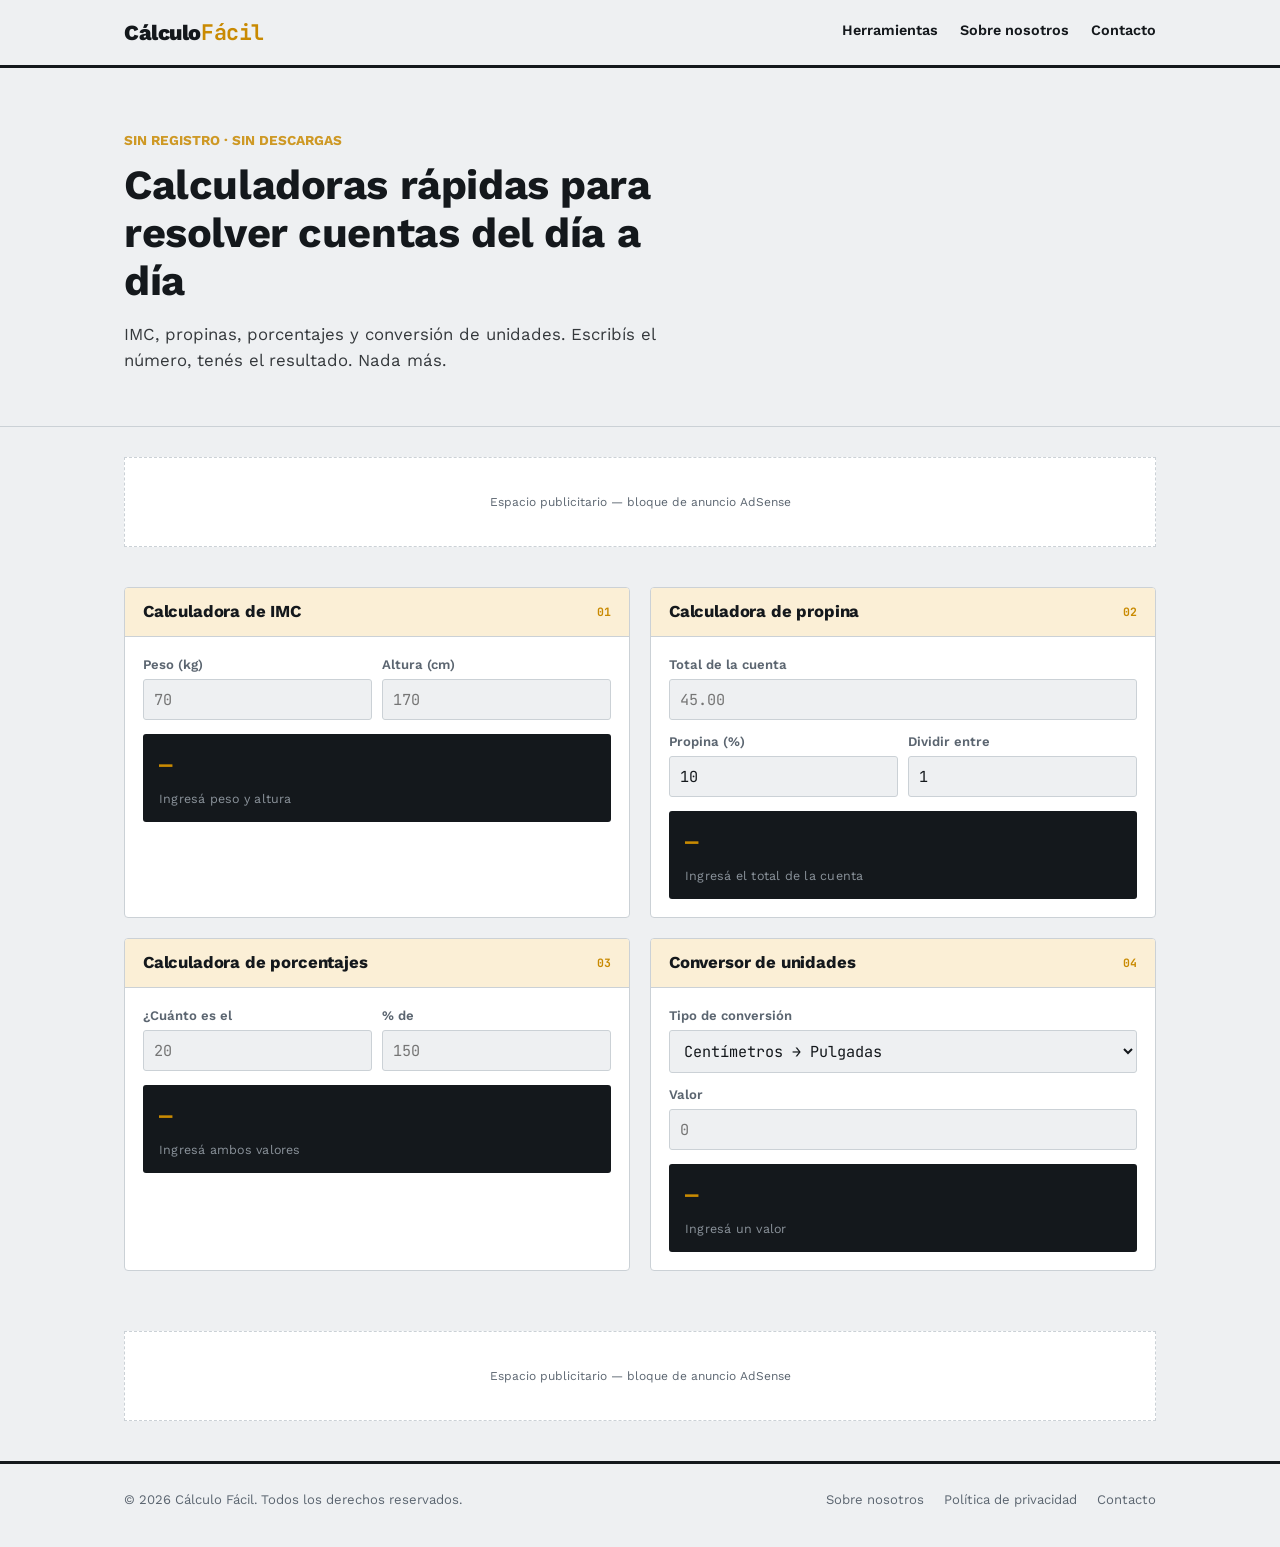
<file: index.html>
<!DOCTYPE html>
<html lang="es">
<head>
<meta charset="UTF-8">
<meta name="viewport" content="width=device-width, initial-scale=1.0">
<title>Cálculo Fácil — Calculadoras rápidas para el día a día</title>
<meta name="description" content="Calculadoras online gratis: IMC, propina, porcentajes y conversor de unidades. Rápidas, simples y sin registro.">
<meta name="google-site-verification" content="FbbujboDJ_XddHBj0JO3lY9zB1nyXX_YMW6J2IAsFV0" />
<link rel="preconnect" href="https://fonts.googleapis.com">
<link href="https://fonts.googleapis.com/css2?family=Work+Sans:wght@400;600;700;800&family=JetBrains+Mono:wght@400;700&display=swap" rel="stylesheet">
<link rel="stylesheet" href="style.css">

<script async src="https://pagead2.googlesyndication.com/pagead/js/adsbygoogle.js?client=ca-pub-8694256800195316" crossorigin="anonymous"></script>
</head>
<body>

<header class="site-header">
  <div class="wrap">
    <a class="logo" href="index.html">Cálculo<span class="mono">Fácil</span></a>
    <nav class="site-nav">
      <a href="index.html#herramientas">Herramientas</a>
      <a href="about.html">Sobre nosotros</a>
      <a href="contact.html">Contacto</a>
    </nav>
  </div>
</header>

<section class="hero">
  <div class="wrap">
    <p class="tick">SIN REGISTRO · SIN DESCARGAS</p>
    <h1>Calculadoras rápidas para resolver cuentas del día a día</h1>
    <p>IMC, propinas, porcentajes y conversión de unidades. Escribís el número, tenés el resultado. Nada más.</p>
  </div>
</section>

<div class="ad-slot">
  <div class="ad-inner">Espacio publicitario — bloque de anuncio AdSense</div>
</div>

<div class="wrap" id="herramientas">
  <div class="tool-grid">

    <!-- Calculadora de IMC -->
    <div class="tool">
      <div class="tool-head">
        <h2>Calculadora de IMC</h2>
        <span class="id mono">01</span>
      </div>
      <div class="tool-body">
        <div class="field inline">
          <div>
            <label for="imc-peso">Peso (kg)</label>
            <input type="number" id="imc-peso" placeholder="70" min="0" step="0.1">
          </div>
          <div>
            <label for="imc-altura">Altura (cm)</label>
            <input type="number" id="imc-altura" placeholder="170" min="0" step="0.1">
          </div>
        </div>
        <div class="readout" id="imc-resultado">—<span class="hint" style="display:block;margin-top:6px;">Ingresá peso y altura</span></div>
      </div>
    </div>

    <!-- Calculadora de propina -->
    <div class="tool">
      <div class="tool-head">
        <h2>Calculadora de propina</h2>
        <span class="id mono">02</span>
      </div>
      <div class="tool-body">
        <div class="field">
          <label for="tip-cuenta">Total de la cuenta</label>
          <input type="number" id="tip-cuenta" placeholder="45.00" min="0" step="0.01">
        </div>
        <div class="field inline">
          <div>
            <label for="tip-porcentaje">Propina (%)</label>
            <input type="number" id="tip-porcentaje" placeholder="10" min="0" step="1" value="10">
          </div>
          <div>
            <label for="tip-personas">Dividir entre</label>
            <input type="number" id="tip-personas" placeholder="1" min="1" step="1" value="1">
          </div>
        </div>
        <div class="readout" id="tip-resultado">—<span class="hint" style="display:block;margin-top:6px;">Ingresá el total de la cuenta</span></div>
      </div>
    </div>

    <!-- Calculadora de porcentajes -->
    <div class="tool">
      <div class="tool-head">
        <h2>Calculadora de porcentajes</h2>
        <span class="id mono">03</span>
      </div>
      <div class="tool-body">
        <div class="field inline">
          <div>
            <label for="pct-valor">¿Cuánto es el</label>
            <input type="number" id="pct-porcentaje" placeholder="20" min="0" step="0.1">
          </div>
          <div>
            <label for="pct-total">% de</label>
            <input type="number" id="pct-total" placeholder="150" min="0" step="0.01">
          </div>
        </div>
        <div class="readout" id="pct-resultado">—<span class="hint" style="display:block;margin-top:6px;">Ingresá ambos valores</span></div>
      </div>
    </div>

    <!-- Conversor de unidades -->
    <div class="tool">
      <div class="tool-head">
        <h2>Conversor de unidades</h2>
        <span class="id mono">04</span>
      </div>
      <div class="tool-body">
        <div class="field">
          <label for="conv-tipo">Tipo de conversión</label>
          <select id="conv-tipo">
            <option value="cm_in">Centímetros → Pulgadas</option>
            <option value="in_cm">Pulgadas → Centímetros</option>
            <option value="kg_lb">Kilogramos → Libras</option>
            <option value="lb_kg">Libras → Kilogramos</option>
            <option value="c_f">Celsius → Fahrenheit</option>
            <option value="f_c">Fahrenheit → Celsius</option>
          </select>
        </div>
        <div class="field">
          <label for="conv-valor">Valor</label>
          <input type="number" id="conv-valor" placeholder="0" step="0.01">
        </div>
        <div class="readout" id="conv-resultado">—<span class="hint" style="display:block;margin-top:6px;">Ingresá un valor</span></div>
      </div>
    </div>

  </div>
</div>

<div class="ad-slot">
  <div class="ad-inner">Espacio publicitario — bloque de anuncio AdSense</div>
</div>

<footer class="site-footer">
  <div class="wrap">
    <div>© 2026 Cálculo Fácil. Todos los derechos reservados.</div>
    <nav>
      <a href="about.html">Sobre nosotros</a>
      <a href="privacy-policy.html">Política de privacidad</a>
      <a href="contact.html">Contacto</a>
    </nav>
  </div>
</footer>

<script>
function num(el){ const v = parseFloat(el.value); return isNaN(v) ? null : v; }

// IMC
function calcularIMC(){
  const peso = num(document.getElementById('imc-peso'));
  const alturaCm = num(document.getElementById('imc-altura'));
  const out = document.getElementById('imc-resultado');
  if(peso === null || alturaCm === null || alturaCm <= 0){
    out.innerHTML = '—<span class="hint" style="display:block;margin-top:6px;">Ingresá peso y altura</span>';
    return;
  }
  const alturaM = alturaCm / 100;
  const imc = peso / (alturaM * alturaM);
  let categoria = '';
  if(imc < 18.5) categoria = 'Bajo peso';
  else if(imc < 25) categoria = 'Peso normal';
  else if(imc < 30) categoria = 'Sobrepeso';
  else categoria = 'Obesidad';
  out.innerHTML = imc.toFixed(1) + '<span class="hint" style="display:block;margin-top:6px;">' + categoria + ' · Esto es orientativo, no reemplaza una evaluación médica</span>';
}
document.getElementById('imc-peso').addEventListener('input', calcularIMC);
document.getElementById('imc-altura').addEventListener('input', calcularIMC);

// Propina
function calcularPropina(){
  const cuenta = num(document.getElementById('tip-cuenta'));
  const pct = num(document.getElementById('tip-porcentaje')) ?? 0;
  const personas = num(document.getElementById('tip-personas')) || 1;
  const out = document.getElementById('tip-resultado');
  if(cuenta === null){
    out.innerHTML = '—<span class="hint" style="display:block;margin-top:6px;">Ingresá el total de la cuenta</span>';
    return;
  }
  const propina = cuenta * (pct/100);
  const total = cuenta + propina;
  const porPersona = total / personas;
  out.innerHTML = porPersona.toFixed(2) + '<span class="unit">por persona</span><span class="hint" style="display:block;margin-top:6px;">Propina: ' + propina.toFixed(2) + ' · Total: ' + total.toFixed(2) + '</span>';
}
['tip-cuenta','tip-porcentaje','tip-personas'].forEach(id => document.getElementById(id).addEventListener('input', calcularPropina));

// Porcentaje
function calcularPorcentaje(){
  const pct = num(document.getElementById('pct-porcentaje'));
  const total = num(document.getElementById('pct-total'));
  const out = document.getElementById('pct-resultado');
  if(pct === null || total === null){
    out.innerHTML = '—<span class="hint" style="display:block;margin-top:6px;">Ingresá ambos valores</span>';
    return;
  }
  const resultado = total * (pct/100);
  out.innerHTML = resultado.toFixed(2) + '<span class="hint" style="display:block;margin-top:6px;">' + pct + '% de ' + total + '</span>';
}
['pct-porcentaje','pct-total'].forEach(id => document.getElementById(id).addEventListener('input', calcularPorcentaje));

// Conversor
function calcularConversion(){
  const tipo = document.getElementById('conv-tipo').value;
  const valor = num(document.getElementById('conv-valor'));
  const out = document.getElementById('conv-resultado');
  if(valor === null){
    out.innerHTML = '—<span class="hint" style="display:block;margin-top:6px;">Ingresá un valor</span>';
    return;
  }
  let resultado, unidad;
  switch(tipo){
    case 'cm_in': resultado = valor / 2.54; unidad = 'in'; break;
    case 'in_cm': resultado = valor * 2.54; unidad = 'cm'; break;
    case 'kg_lb': resultado = valor * 2.20462; unidad = 'lb'; break;
    case 'lb_kg': resultado = valor / 2.20462; unidad = 'kg'; break;
    case 'c_f': resultado = (valor * 9/5) + 32; unidad = '°F'; break;
    case 'f_c': resultado = (valor - 32) * 5/9; unidad = '°C'; break;
  }
  out.innerHTML = resultado.toFixed(2) + '<span class="unit">' + unidad + '</span>';
}
document.getElementById('conv-valor').addEventListener('input', calcularConversion);
document.getElementById('conv-tipo').addEventListener('change', calcularConversion);
</script>

</body>
</html>
</file>
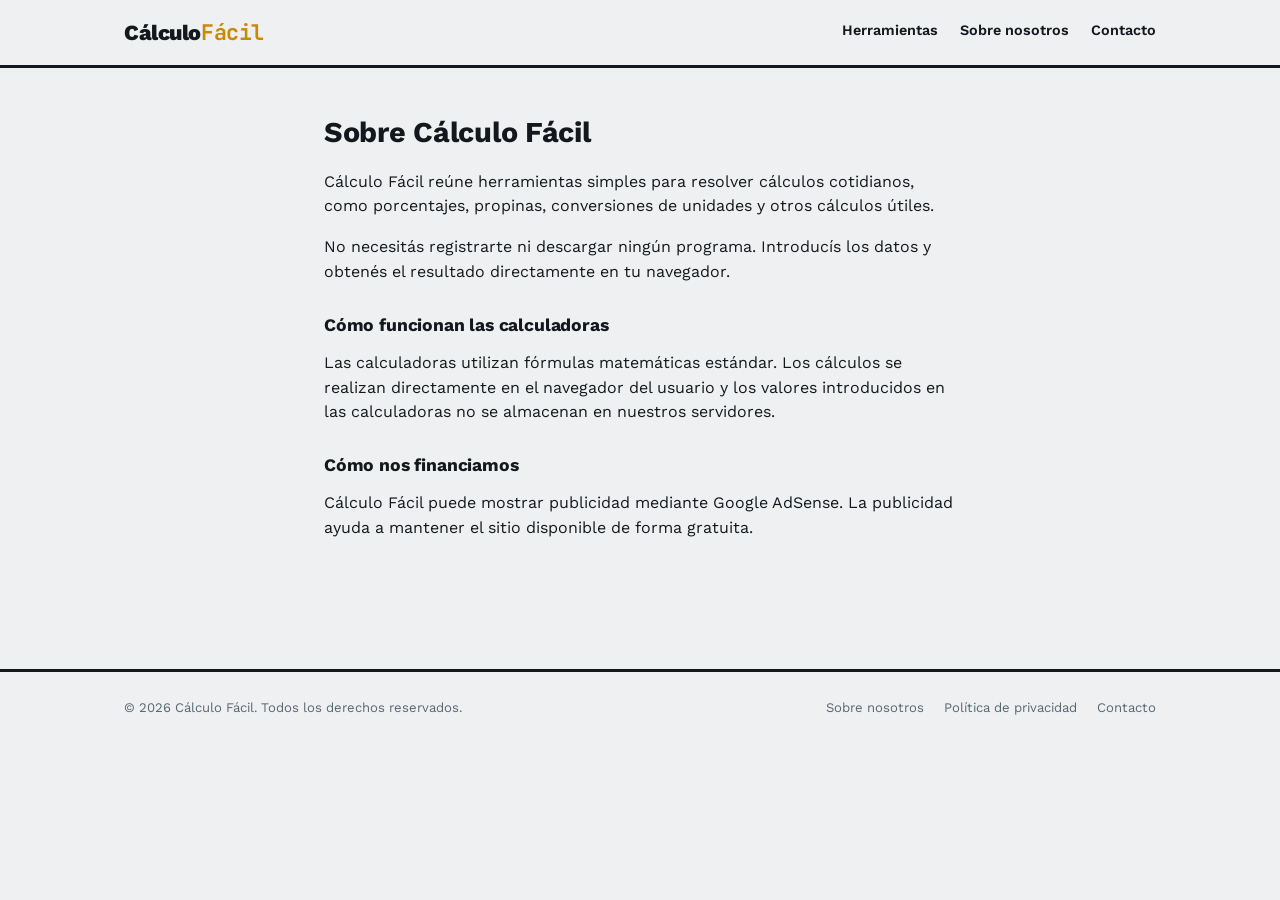
<file: about.html>
<!DOCTYPE html> <html lang="es"> <head> <meta charset="UTF-8"> <meta name="viewport" content="width=device-width, initial-scale=1.0"> <title>Sobre nosotros — Cálculo Fácil</title> <meta name="description" content="Conocé Cálculo Fácil y cómo funcionan nuestras calculadoras online."> <link rel="preconnect" href="https://fonts.googleapis.com"> <link href="https://fonts.googleapis.com/css2?family=Work+Sans:wght@400;600;700;800&family=JetBrains+Mono:wght@400;700&display=swap" rel="stylesheet"> <link rel="stylesheet" href="style.css"> <!-- Google AdSense --> <script async src="https://pagead2.googlesyndication.com/pagead/js/adsbygoogle.js?client=ca-pub-8694256800195316" crossorigin="anonymous"></script> </head> <body> <header class="site-header"> <div class="wrap"> <a class="logo" href="index.html"> Cálculo<span class="mono">Fácil</span> </a> <nav class="site-nav"> <a href="index.html#herramientas">Herramientas</a> <a href="about.html">Sobre nosotros</a> <a href="contact.html">Contacto</a> </nav> </div> </header> <div class="simple-page"> <h1>Sobre Cálculo Fácil</h1> <p> Cálculo Fácil reúne herramientas simples para resolver cálculos cotidianos, como porcentajes, propinas, conversiones de unidades y otros cálculos útiles. </p> <p> No necesitás registrarte ni descargar ningún programa. Introducís los datos y obtenés el resultado directamente en tu navegador. </p> <h2>Cómo funcionan las calculadoras</h2> <p> Las calculadoras utilizan fórmulas matemáticas estándar. Los cálculos se realizan directamente en el navegador del usuario y los valores introducidos en las calculadoras no se almacenan en nuestros servidores. </p> <h2>Cómo nos financiamos</h2> <p> Cálculo Fácil puede mostrar publicidad mediante Google AdSense. La publicidad ayuda a mantener el sitio disponible de forma gratuita. </p> </div> <footer class="site-footer"> <div class="wrap"> <div> © 2026 Cálculo Fácil. Todos los derechos reservados. </div> <nav> <a href="about.html">Sobre nosotros</a> <a href="privacy-policy.html">Política de privacidad</a> <a href="contact.html">Contacto</a> </nav> </div> </footer> </body> </html>
</file>
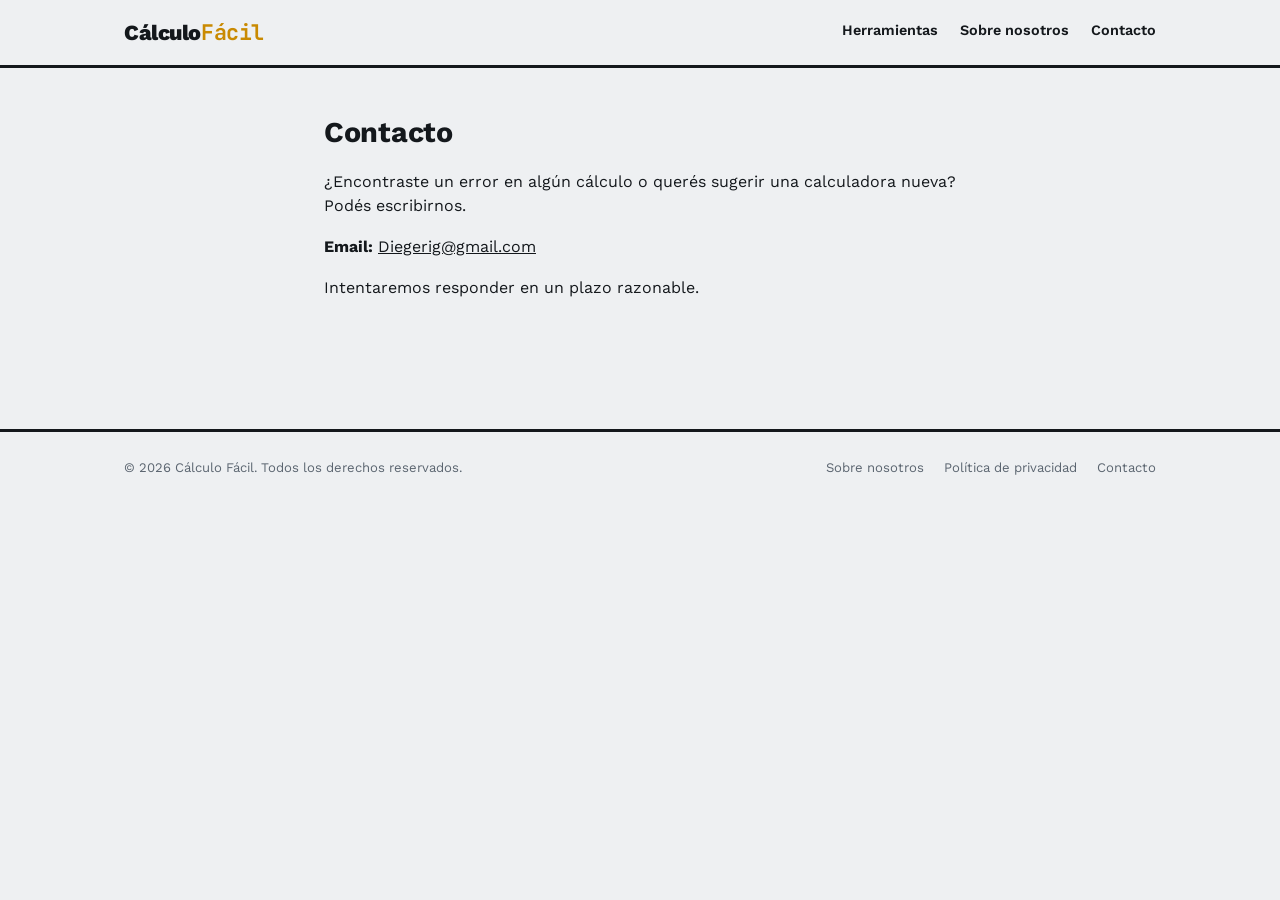
<file: contact.html>
<!DOCTYPE html> <html lang="es"> <head> <meta charset="UTF-8"> <meta name="viewport" content="width=device-width, initial-scale=1.0"> <title>Contacto — Cálculo Fácil</title> <meta name="description" content="Contactá con Cálculo Fácil para informar errores, sugerencias o dudas."> <link rel="preconnect" href="https://fonts.googleapis.com"> <link href="https://fonts.googleapis.com/css2?family=Work+Sans:wght@400;600;700;800&family=JetBrains+Mono:wght@400;700&display=swap" rel="stylesheet"> <link rel="stylesheet" href="style.css"> <!-- Google AdSense --> <script async src="https://pagead2.googlesyndication.com/pagead/js/adsbygoogle.js?client=ca-pub-8694256800195316" crossorigin="anonymous"></script> </head> <body> <header class="site-header"> <div class="wrap"> <a class="logo" href="index.html"> Cálculo<span class="mono">Fácil</span> </a> <nav class="site-nav"> <a href="index.html#herramientas">Herramientas</a> <a href="about.html">Sobre nosotros</a> <a href="contact.html">Contacto</a> </nav> </div> </header> <div class="simple-page"> <h1>Contacto</h1> <p> ¿Encontraste un error en algún cálculo o querés sugerir una calculadora nueva? Podés escribirnos. </p> <p> <strong>Email:</strong> <a href="mailto:Diegerig@gmail.com"> Diegerig@gmail.com </a> </p> <p> Intentaremos responder en un plazo razonable. </p> </div> <footer class="site-footer"> <div class="wrap"> <div> © 2026 Cálculo Fácil. Todos los derechos reservados. </div> <nav> <a href="about.html">Sobre nosotros</a> <a href="privacy-policy.html">Política de privacidad</a> <a href="contact.html">Contacto</a> </nav> </div> </footer> </body> </html>
</file>
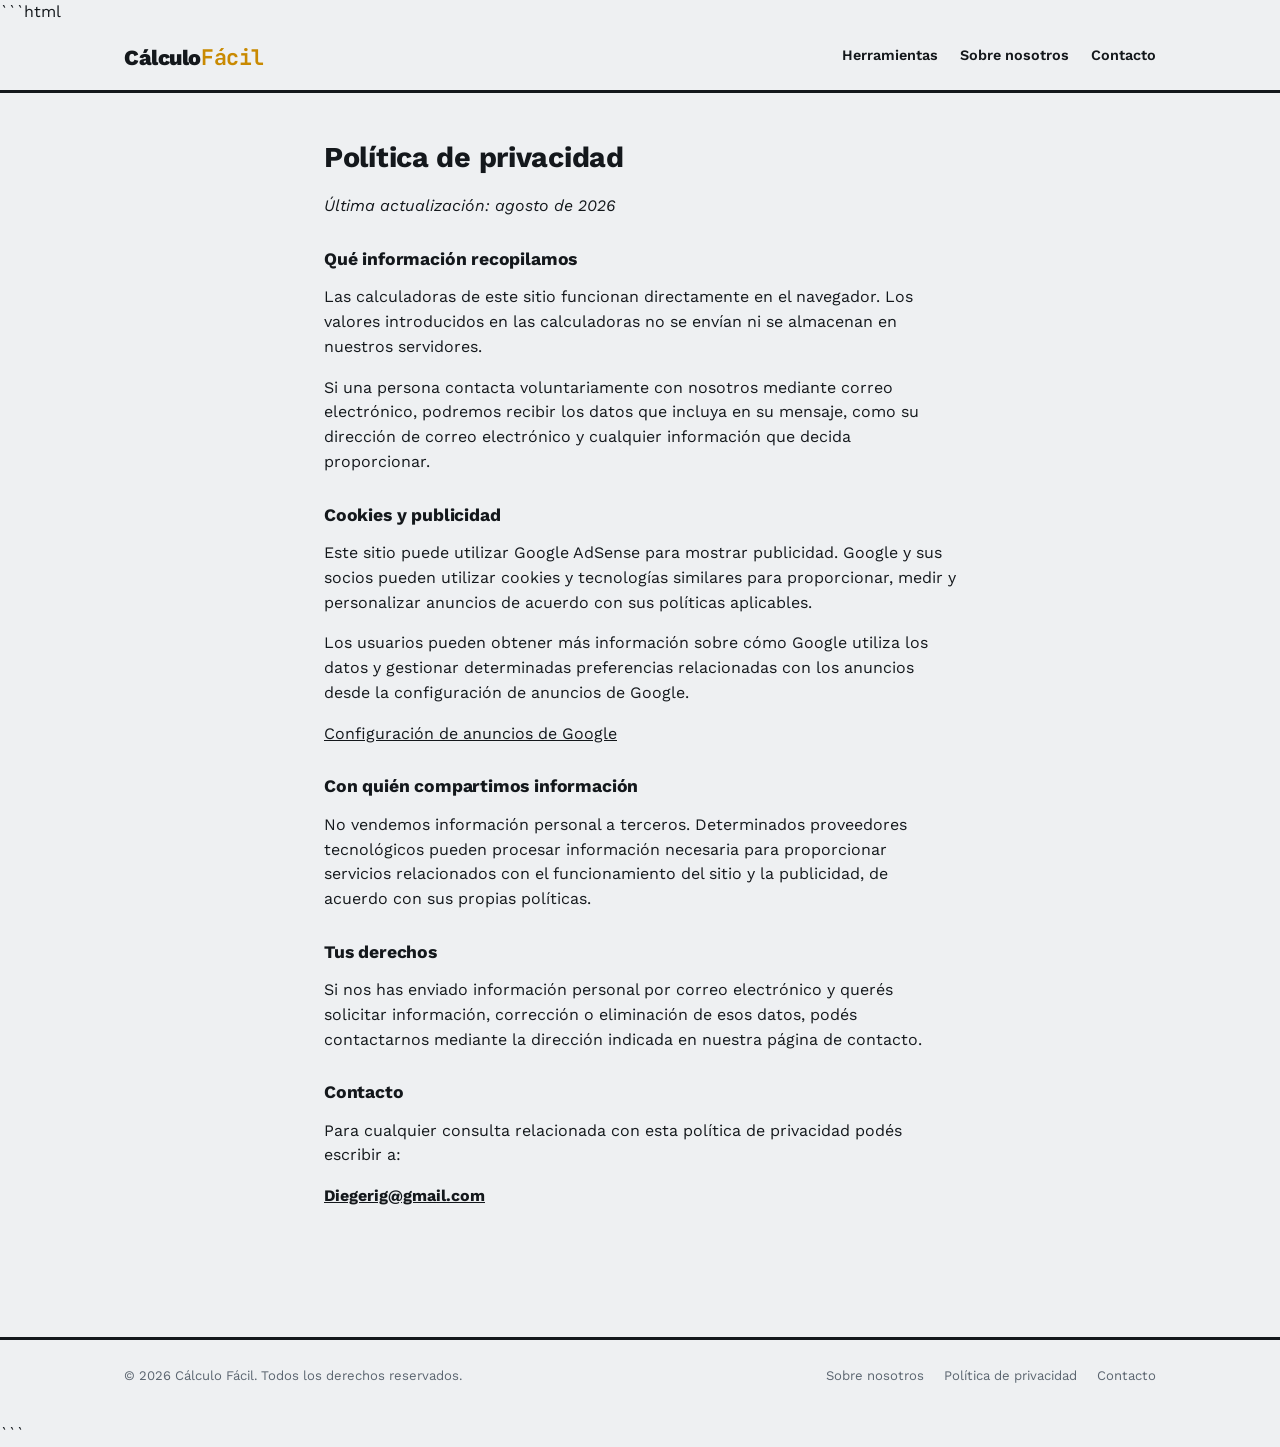
<file: privacy-policy.html>
```html
<!DOCTYPE html>
<html lang="es">

<head>

<meta charset="UTF-8">

<meta name="viewport" content="width=device-width, initial-scale=1.0">

<title>Política de privacidad — Cálculo Fácil</title>

<meta name="description" content="Política de privacidad de Cálculo Fácil.">

<link rel="preconnect" href="https://fonts.googleapis.com">

<link href="https://fonts.googleapis.com/css2?family=Work+Sans:wght@400;600;700;800&family=JetBrains+Mono:wght@400;700&display=swap" rel="stylesheet">

<link rel="stylesheet" href="style.css">

<!-- Google AdSense -->
<script async
src="https://pagead2.googlesyndication.com/pagead/js/adsbygoogle.js?client=ca-pub-8694256800195316"
crossorigin="anonymous"></script>

</head>

<body>

<header class="site-header">

  <div class="wrap">

    <a class="logo" href="index.html">
      Cálculo<span class="mono">Fácil</span>
    </a>

    <nav class="site-nav">
      <a href="index.html#herramientas">Herramientas</a>
      <a href="about.html">Sobre nosotros</a>
      <a href="contact.html">Contacto</a>
    </nav>

  </div>

</header>


<div class="simple-page">

  <h1>Política de privacidad</h1>

  <p>
    <em>Última actualización: agosto de 2026</em>
  </p>


  <h2>Qué información recopilamos</h2>

  <p>
    Las calculadoras de este sitio funcionan directamente
    en el navegador. Los valores introducidos en las
    calculadoras no se envían ni se almacenan en nuestros
    servidores.
  </p>

  <p>
    Si una persona contacta voluntariamente con nosotros
    mediante correo electrónico, podremos recibir los datos
    que incluya en su mensaje, como su dirección de correo
    electrónico y cualquier información que decida proporcionar.
  </p>


  <h2>Cookies y publicidad</h2>

  <p>
    Este sitio puede utilizar Google AdSense para mostrar
    publicidad. Google y sus socios pueden utilizar cookies
    y tecnologías similares para proporcionar, medir y
    personalizar anuncios de acuerdo con sus políticas
    aplicables.
  </p>

  <p>
    Los usuarios pueden obtener más información sobre cómo
    Google utiliza los datos y gestionar determinadas
    preferencias relacionadas con los anuncios desde
    la configuración de anuncios de Google.
  </p>

  <p>
    <a
      href="https://adssettings.google.com/"
      target="_blank"
      rel="noopener noreferrer">
      Configuración de anuncios de Google
    </a>
  </p>


  <h2>Con quién compartimos información</h2>

  <p>
    No vendemos información personal a terceros.
    Determinados proveedores tecnológicos pueden procesar
    información necesaria para proporcionar servicios
    relacionados con el funcionamiento del sitio y la
    publicidad, de acuerdo con sus propias políticas.
  </p>


  <h2>Tus derechos</h2>

  <p>
    Si nos has enviado información personal por correo
    electrónico y querés solicitar información, corrección
    o eliminación de esos datos, podés contactarnos mediante
    la dirección indicada en nuestra página de contacto.
  </p>


  <h2>Contacto</h2>

  <p>
    Para cualquier consulta relacionada con esta política
    de privacidad podés escribir a:
  </p>

  <p>
    <strong>
      <a href="mailto:Diegerig@gmail.com">
        Diegerig@gmail.com
      </a>
    </strong>
  </p>

</div>


<footer class="site-footer">

  <div class="wrap">

    <div>
      © 2026 Cálculo Fácil. Todos los derechos reservados.
    </div>

    <nav>
      <a href="about.html">Sobre nosotros</a>
      <a href="privacy-policy.html">Política de privacidad</a>
      <a href="contact.html">Contacto</a>
    </nav>

  </div>

</footer>

</body>
</html>
```
</file>
<file: style.css>
/* ============================================================
   Cálculo Fácil — hoja de estilos base
   Paleta: papel fresco + tinta carbón + ámbar de herramienta
   Tipografía: Work Sans (texto) + JetBrains Mono (lecturas numéricas)
   ============================================================ */

:root{
  --ink: #14181C;
  --paper: #EEF0F2;
  --paper-raised: #FFFFFF;
  --line: #CBD1D6;
  --muted: #5B6570;
  --amber: #C98A02;
  --amber-bg: #FBEFD6;
  --teal: #2B6E6F;
  --max-w: 1080px;
}

*{ box-sizing: border-box; }

body{
  margin: 0;
  background: var(--paper);
  color: var(--ink);
  font-family: "Work Sans", Arial, sans-serif;
  font-size: 16px;
  line-height: 1.55;
  -webkit-font-smoothing: antialiased;
}

h1, h2, h3{
  font-family: "Work Sans", Arial, sans-serif;
  font-weight: 700;
  letter-spacing: -0.01em;
  line-height: 1.15;
  margin: 0 0 0.4em 0;
}

a{ color: inherit; }
.mono{ font-family: "JetBrains Mono", "Courier New", monospace; }

.wrap{
  max-width: var(--max-w);
  margin: 0 auto;
  padding: 0 24px;
}

/* ---------- Header ---------- */
.site-header{
  border-bottom: 3px solid var(--ink);
  background: var(--paper);
  position: sticky;
  top: 0;
  z-index: 20;
}
.site-header .wrap{
  display: flex;
  align-items: center;
  justify-content: space-between;
  padding: 16px 24px;
  gap: 20px;
}
.logo{
  font-weight: 800;
  font-size: 1.35rem;
  text-decoration: none;
  letter-spacing: -0.02em;
}
.logo .mono{ color: var(--amber); font-weight: 700; }
.site-nav{ display: flex; gap: 22px; font-weight: 600; font-size: 0.9rem; }
.site-nav a{ text-decoration: none; border-bottom: 2px solid transparent; padding-bottom: 3px; }
.site-nav a:hover{ border-bottom-color: var(--amber); }

/* ---------- Hero ---------- */
.hero{ padding: 48px 0 36px; border-bottom: 1px solid var(--line); }
.hero .tick{ color: var(--amber); font-weight: 700; font-size: 0.85rem; margin-bottom: 10px; }
.hero h1{ font-size: clamp(1.8rem, 3.6vw, 2.6rem); max-width: 20ch; }
.hero p{ max-width: 58ch; opacity: 0.85; font-size: 1.05rem; }

/* ---------- Ad slots ---------- */
.ad-slot{ max-width: var(--max-w); margin: 30px auto; padding: 0 24px; }
.ad-slot .ad-inner{
  border: 1px dashed var(--line);
  background: var(--paper-raised);
  min-height: 90px;
  display: flex; align-items: center; justify-content: center;
  font-size: 0.75rem; color: var(--muted);
}

/* ---------- Tool grid ---------- */
.tool-grid{
  display: grid;
  grid-template-columns: repeat(2, 1fr);
  gap: 20px;
  margin: 40px 0 60px;
}
.tool{
  background: var(--paper-raised);
  border: 1px solid var(--line);
  border-radius: 4px;
  overflow: hidden;
}
.tool-head{
  display: flex;
  align-items: center;
  justify-content: space-between;
  padding: 14px 18px;
  border-bottom: 1px solid var(--line);
  background: var(--amber-bg);
}
.tool-head h2{ font-size: 1.05rem; margin: 0; }
.tool-head .id{ font-size: 0.72rem; color: var(--amber); font-weight: 700; }
.tool-body{ padding: 18px; }
.field{ margin-bottom: 12px; }
.field label{ display:block; font-size: 0.82rem; font-weight: 600; color: var(--muted); margin-bottom: 4px; }
.field input, .field select{
  width: 100%;
  padding: 9px 10px;
  border: 1px solid var(--line);
  border-radius: 3px;
  font-family: "JetBrains Mono", monospace;
  font-size: 0.95rem;
  background: var(--paper);
  color: var(--ink);
}
.field.inline{ display:flex; gap:10px; }
.field.inline > div{ flex:1; }

.readout{
  margin-top: 14px;
  background: var(--ink);
  color: var(--amber);
  border-radius: 3px;
  padding: 14px 16px;
  font-family: "JetBrains Mono", monospace;
  font-size: 1.4rem;
  font-weight: 700;
  letter-spacing: 0.01em;
  min-height: 1.4em;
}
.readout .unit{ font-size: 0.9rem; color: #C7CDD3; margin-left: 6px; }
.readout .hint{ font-family: "Work Sans", sans-serif; font-weight: 400; font-size: 0.78rem; color: #8B939B; }

/* ---------- Simple pages ---------- */
.simple-page{ max-width: 680px; margin: 0 auto; padding: 48px 24px 72px; }
.simple-page h1{ font-size: 1.8rem; margin-bottom: 20px; }
.simple-page h2{ font-size: 1.1rem; margin-top: 1.7em; }
.simple-page p{ max-width: 66ch; }

/* ---------- Footer ---------- */
.site-footer{
  border-top: 3px solid var(--ink);
  margin-top: 40px;
  padding: 26px 0 36px;
  font-size: 0.82rem;
  color: var(--muted);
}
.site-footer .wrap{ display:flex; justify-content: space-between; flex-wrap: wrap; gap: 14px; }
.site-footer a{ color: var(--muted); text-decoration: none; margin-left: 16px; }
.site-footer a:first-child{ margin-left: 0; }

@media (max-width: 700px){
  .tool-grid{ grid-template-columns: 1fr; }
  .site-nav{ display: none; }
}
:focus-visible{ outline: 2px solid var(--amber); outline-offset: 2px; }
</file>
